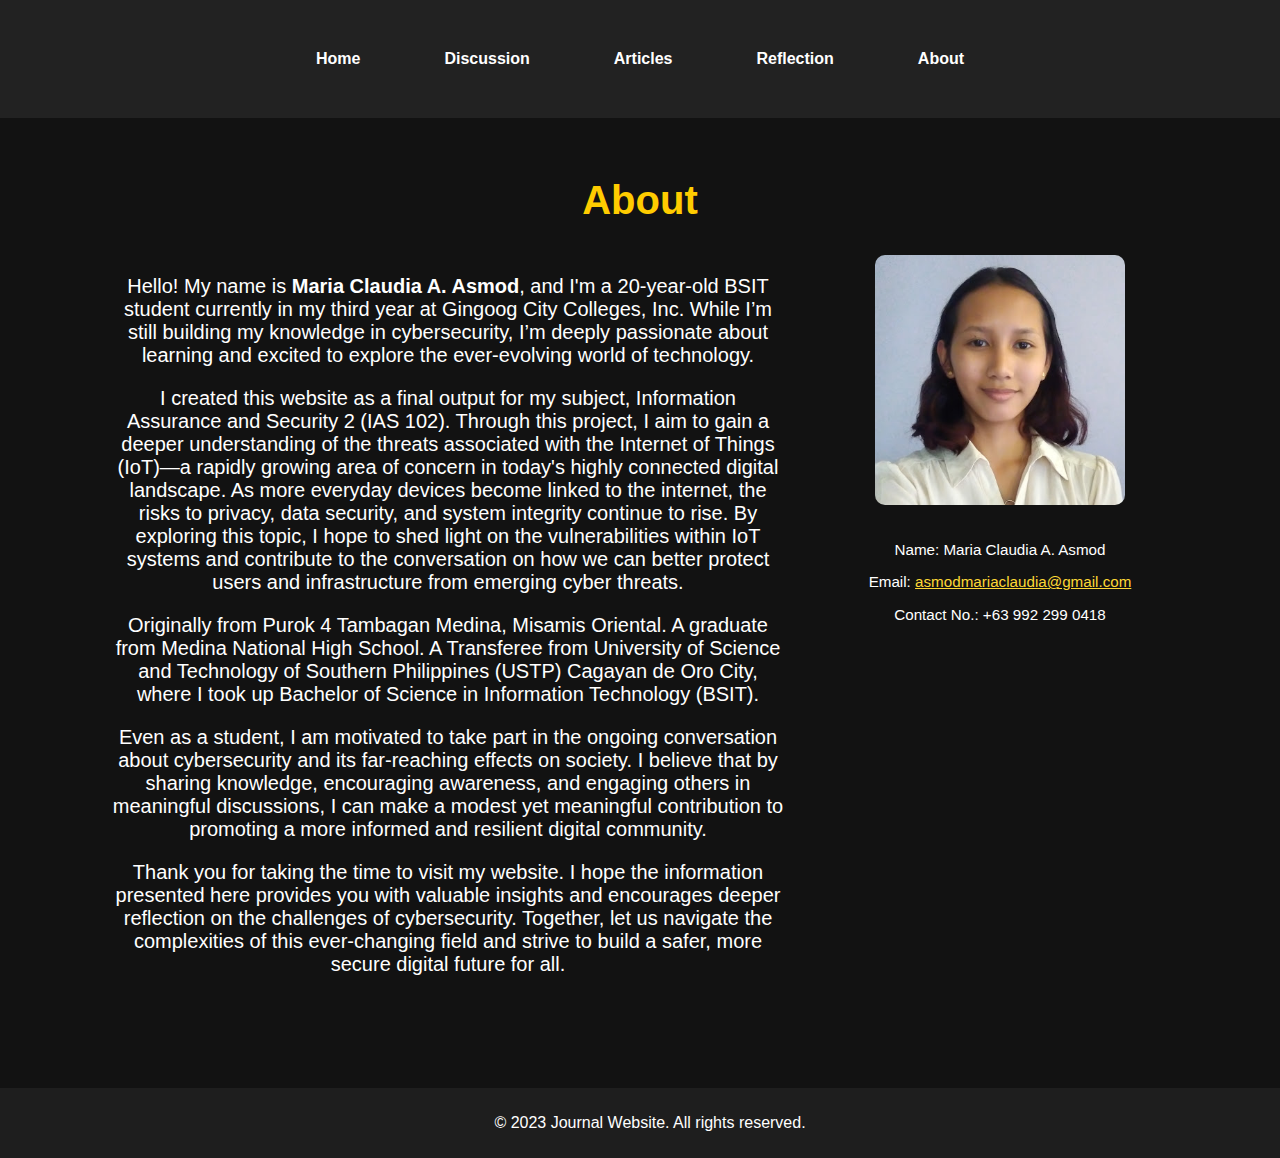
<file: src/pages/about.html>
<!DOCTYPE html>
<html lang="en">
<head>
    <meta charset="UTF-8">
    <meta name="viewport" content="width=device-width, initial-scale=1.0">
    <link rel="stylesheet" href="../css/index.css">
    <link rel="stylesheet" href="../css/responsive.css">
    <title>About | Journal Website</title>
</head>
<body class="ab">
    <header>
        
        <nav>
            <ul>
                <li><a href="../../index.html">Home</a></li>
                <li><a href="discussion.html">Discussion</a></li>
                <li><a href="articles.html">Articles</a></li>
                <li><a href="reflection.html">Reflection</a></li>
                <li><a href="about.html">About</a></li>
            </ul>
        </nav>
    </header>
    <main class="about">
        <h1>About</h1>
        <body class="content-showcase-body-background">
        <div class="content-showcase-main-wrapper">
            <div class="content-showcase-text-column">
                <p class="content-showcase-paragraph-intro">
                    Hello! My name is <strong class="content-showcase-text-emphasis">Maria Claudia A. Asmod</strong>, and I'm a 20-year-old BSIT student
                    currently in my third year at Gingoog City Colleges, Inc. While I’m still building my knowledge in cybersecurity, I’m deeply passionate about learning and excited to explore the ever-evolving world of technology.
                </p>
                <p class="content-showcase-paragraph-details">
                    I created this website as a final output for my subject, Information
                    Assurance and Security 2 (IAS 102). Through this project, I aim to gain a deeper understanding of the threats associated with the Internet of Things (IoT)—a rapidly growing area of concern in today's highly connected digital landscape. As more everyday devices become linked to the internet, the risks to privacy, data security, and system integrity continue to rise. By exploring this topic, I hope to shed light on the vulnerabilities within IoT systems and contribute to the conversation on how we can better protect users and infrastructure from emerging cyber threats.
                </p>
                <p class="content-showcase-paragraph-history">
                    Originally from Purok 4 Tambagan Medina, Misamis Oriental. A graduate from Medina National High School. A Transferee from University of Science and Technology of Southern Philippines (USTP) Cagayan de Oro City, where I took up Bachelor of Science in Information Technology (BSIT).
                </p>
                <p class="content-showcase-paragraph-ambition">
                    Even as a student, I am motivated to take part in the ongoing conversation about cybersecurity and its far-reaching effects on society. I believe that by sharing knowledge, encouraging awareness, and engaging others in meaningful discussions, I can make a modest yet meaningful contribution to promoting a more informed and resilient digital community.
                </p>
                <p class="content-showcase-paragraph-outro">
                    Thank you for taking the time to visit my website. I hope the information presented here provides you with valuable insights and encourages deeper reflection on the challenges of cybersecurity. Together, let us navigate the complexities of this ever-changing field and strive to build a safer, more secure digital future for all.
                </p>
            </div>
            <div class="content-showcase-visual-column">
                <div class="content-showcase-image-contact-group">
                    <img src="../images/me.jpg" alt="Profile Picture" class="content-showcase-display-image">
                    <div class="content-showcase-contact-block">
                        <p class="content-showcase-contact-item-name">Name: Maria Claudia A. Asmod</p>
                        <p class="content-showcase-contact-item-email">Email: <a href="mailto: asmodmariaclaudia@gmail.com" class="content-showcase-email-hyperlink">asmodmariaclaudia@gmail.com</a></p>
                        <p class="content-showcase-contact-item-phone">Contact No.: +63 992 299 0418</p>
                    </div>
                </div>
            </div>
    </div>
    </main>
    <footer>
        <p>&copy; 2023 Journal Website. All rights reserved.</p>
    </footer>
</body>
</html>
</file>
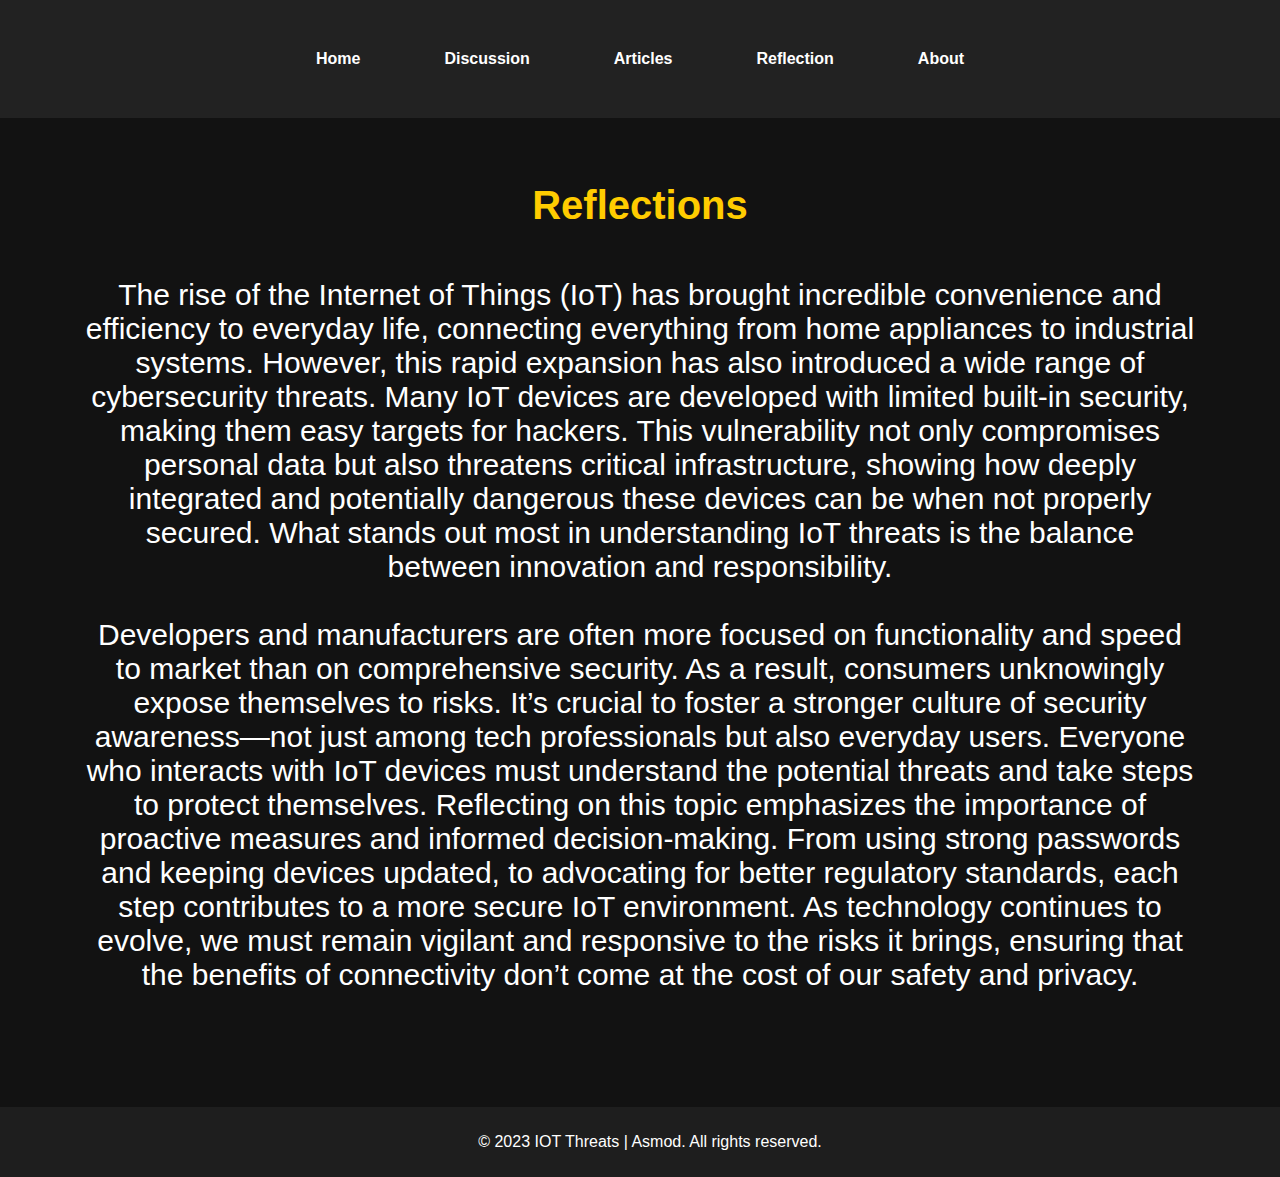
<file: src/pages/reflection.html>
<!DOCTYPE html>
<html lang="en">
<head>
    <meta charset="UTF-8">
    <meta name="viewport" content="width=device-width, initial-scale=1.0">
    <link rel="stylesheet" href="../css/index.css">
    <link rel="stylesheet" href="../css/responsive.css">
    <title>Reflection | Journal Website</title>
</head>
<body class="ref">
    <header>
        <nav>
            <ul>
                <li><a href="../../index.html">Home</a></li>
                <li><a href="discussion.html">Discussion</a></li>
                <li><a href="articles.html">Articles</a></li>
                <li><a href="reflection.html">Reflection</a></li>
                <li><a href="about.html">About</a></li>
            </ul>
        </nav>
    </header>
    <main class="reflection">
        <h1>Reflections</h1>
        <section>
            <p>
                The rise of the Internet of Things (IoT) has brought incredible convenience and efficiency to everyday life, connecting everything from home appliances to industrial systems. However, this rapid expansion has also introduced a wide range of cybersecurity threats. Many IoT devices are developed with limited built-in security, making them easy targets for hackers. This vulnerability not only compromises personal data but also threatens critical infrastructure, showing how deeply integrated and potentially dangerous these devices can be when not properly secured.

                What stands out most in understanding IoT threats is the balance between innovation and responsibility. <br><br>Developers and manufacturers are often more focused on functionality and speed to market than on comprehensive security. As a result, consumers unknowingly expose themselves to risks. It’s crucial to foster a stronger culture of security awareness—not just among tech professionals but also everyday users. Everyone who interacts with IoT devices must understand the potential threats and take steps to protect themselves.

                Reflecting on this topic emphasizes the importance of proactive measures and informed decision-making. From using strong passwords and keeping devices updated, to advocating for better regulatory standards, each step contributes to a more secure IoT environment. As technology continues to evolve, we must remain vigilant and responsive to the risks it brings, ensuring that the benefits of connectivity don’t come at the cost of our safety and privacy.
            </p>
        </section>
    </main>
    <footer>
        <p>&copy; 2023 IOT Threats | Asmod. All rights reserved.</p>
    </footer>
</body>
</html>
</file>
<file: src/css/index.css>
/* Ensure the body does not overflow horizontally */
body {
    font-family: 'Arial', sans-serif;
    background-color: #121212;
    color: #ffffff;
    margin: 0;
    padding: 0;
    overflow-x: hidden; /* Prevent horizontal scrolling */
}

/* Add a max-width to the main container */
main {
    max-width: 2100px; /* Set a maximum width for the content */
    margin: 0 auto; /* Center the content horizontally */
    padding: 0 20px; /* Add padding for spacing */
}

header {
    padding: 20px 0;
    text-align: center;
    background-color: #222; /* Match the nav background for consistency */
    color: white;
}

header nav ul {
    list-style: none;
    display: flex;
    justify-content: center;
    flex-wrap: wrap; /* Allow items to wrap on smaller screens */
    padding: 0;
    margin: 0;
}

header nav ul li {
    margin: 10px 15px; /* Adjust spacing */
}

header nav ul li a {
    text-decoration: none;
    color: white;
    font-size: 1rem; /* Adjust font size for better scaling */
    font-weight: bold;
    padding: 8px 12px; /* Adjust padding */
    transition: background-color 0.3s ease, color 0.3s ease;
}

header nav ul li a:hover {
    background-color: #555; /* Slightly lighter background on hover */
    color: #f0f0f0; /* Softer text color on hover */
    border-radius: 5px;
}

h1 {
    font-size: 2.5em;
    margin: 0;
    color: #ffcc00;
}

header h1 {
    margin-bottom: 10px;
    font-size: 2rem;
    font-family: 'Arial', sans-serif;
}

nav {
    margin: 20px 0;
}

nav a {
    color: #ffffff;
    text-decoration: none;
    margin: 0 15px;
    font-weight: bold;
}

nav a:hover {
    color: #ffcc00;
}

/* Ensure sections are responsive */
section {
    padding: 20px;
    box-sizing: border-box; /* Include padding in width calculations */
}

/* Format for h2 + p */
.article h2 {
    margin-bottom: 5px;
    color: #ffcc00;
}

.article p {
    margin-top: 0;
    margin-bottom: 15px;
    color: #dddddd;
    font-size: 20px;
}

/* Add separator after every h2 + p group */
.article h2 + p::after {
    content: "";
    display: block;
    border-bottom: 2px solid #444;
    margin: 20px 0;
}

footer {
    background-color: #1e1e1e;
    text-align: center;
    padding: 10px;
    position: relative;
    bottom: 0;
    width: 100%;
}

.article-row {
    display: flex;
    align-items: flex-start;
    gap: 20px;
    margin-bottom: 40px;
    flex-wrap: wrap;
}

.article-image-side {
    width: 300px;
    height: 300px;
    border-radius: 10px;
    box-shadow: 0 4px 10px rgba(0, 0, 0, 0.3);
    flex-shrink: 0;
    object-fit: cover;
}

.article-text {
    flex: 1;
}

.article-text h2 {
    color: #ffcc00;
    margin-top: 0;
}

.article-text p {
    color: #dddddd;
    font-size: 18px;
}

/* Optional: horizontal rule separator */
hr {
    border: none;
    border-top: 1px solid #444;
    margin: 40px 0;
}

/* home */

/* Adjust the hero section to fit within the viewport */
.hero-section {
    width: 100%; /* Ensure it spans the full width */
    height: 100vh; /* Full viewport height */
    overflow: hidden; /* Prevent content overflow */
    display: flex;
    align-items: center;
    justify-content: center;
    text-align: center;
    padding: 0 20px; /* Add padding for spacing */
    box-sizing: border-box;
    background-image: url('https://images.unsplash.com/photo-1719255417989-b6858e87359e?q=80&w=2070&auto=format&fit=crop&ixlib=rb-4.0.3&ixid=M3wxMjA3fDB8MHxwaG90by1wYWdlfHx8fGVufDB8fHx8fA%3D%3D'); /* Replace with your actual path */
    background-size: cover;
    background-position: center;
    color: white;
    position: relative;
}

.hero-section2 {
    width: 100%; /* Ensure it spans the full width */
    height: 100vh; /* Full viewport height */
    overflow: hidden; /* Prevent content overflow */
    display: flex;
    align-items: center;
    justify-content: center;
    text-align: center;
    padding: 0 20px; /* Add padding for spacing */
    box-sizing: border-box;
    background-image: url('https://images.unsplash.com/photo-1571265741671-0edf8a003fde?q=80&w=2145&auto=format&fit=crop&ixlib=rb-4.0.3&ixid=M3wxMjA3fDB8MHxwaG90by1wYWdlfHx8fGVufDB8fHx8fA%3D%3D'); /* Replace with your actual path */
    background-size: cover;
    background-position: center;
    color: white;
    position: relative;
}

.hero-section3 {
    width: 100%; /* Ensure it spans the full width */
    height: 100vh; /* Full viewport height */
    overflow: hidden; /* Prevent content overflow */
    display: flex;
    align-items: center;
    justify-content: center;
    text-align: center;
    padding: 0 20px; /* Add padding for spacing */
    box-sizing: border-box;
    background-image: url('https://images.unsplash.com/photo-1561498083-a89a9977ed1e?q=80&w=1974&auto=format&fit=crop&ixlib=rb-4.1.0&ixid=M3wxMjA3fDB8MHxwaG90by1wYWdlfHx8fGVufDB8fHx8fA%3D%3D'); /* Replace with your actual path */
    background-size: cover;
    background-position: center;
    color: white;
    position: relative;
}

.hero-section::before {
    content: '';
    position: absolute;
    top: 0; left: 0; right: 0; bottom: 0;
    background: rgba(0, 0, 0, 0.5); /* Dark overlay for text readability */
    z-index: 1;
}

.hero-content {
    z-index: 2;
    max-width: 700px;
    padding: 0 20px;
}

.hero-content h1 {
    font-size: 3rem;
    margin-bottom: 20px;
    font-weight: bold;
}

.hero-content p {
    font-size: 1.2rem;
    margin-bottom: 30px;
    color: #ccc;
}

.hero-button {
    background-color: #e63946;
    padding: 12px 24px;
    color: white;
    text-decoration: none;
    border-radius: 4px;
    font-weight: bold;
    transition: background 0.3s;
}

.hero-button:hover {
    background-color: #d62828;
}

/* Ensure the carousel fits within the viewport */
.carousel {
    width: 130%; /* Full width */
    max-width: 1260px; /* Limit the maximum width */
    margin: 0 auto; /* Center the carousel */
    overflow: hidden; /* Prevent overflow */
    height: 120vh;
    display: flex;
    justify-content: center;
    align-items: center;
    perspective: 1000px;
}

.carousel-container {
    width: 400px;
    height: 350px;
    position: relative;
    transform-style: preserve-3d;
    animation: spin 20s infinite linear;
    animation-play-state: running;
}

.carousel-card {
    max-width: 90%; /* Ensure cards do not exceed the container width */
    height: auto; /* Maintain aspect ratio */
    box-sizing: border-box;
    position: absolute;
    width: 300px;
    height: 340px;
    padding: 20px;
    background: rgba(255, 255, 255, 0.9);
    border-radius: 10px;
    color: #007272;
    box-shadow: 0 0 10px rgba(0,0,0,0.2);
    transform-style: preserve-3d;
    text-align: center;
    cursor: grab;
}

.carousel-card h3 {
    margin-top: 0;
}

.carousel-card:nth-child(1) { transform: rotateY(0deg) translateZ(500px); }
.carousel-card:nth-child(2) { transform: rotateY(60deg) translateZ(500px); }
.carousel-card:nth-child(3) { transform: rotateY(120deg) translateZ(500px); }
.carousel-card:nth-child(4) { transform: rotateY(180deg) translateZ(500px); }
.carousel-card:nth-child(5) { transform: rotateY(240deg) translateZ(500px); }
.carousel-card:nth-child(6) { transform: rotateY(300deg) translateZ(500px); }

@keyframes spin {
    from { transform: rotateY(0deg); }
    to { transform: rotateY(360deg); }
}

/* discussion */
.iot-cards-section {
    display: flex;
    justify-content: center;
    gap: 20px;
    padding: 50px 20px;
    background-color: #121212;
    flex-wrap: wrap;
  }
  
  .iot-card {
    background: #fff;
    width: 300px;
    border-radius: 20px;
    overflow: hidden;
    text-align: center;
    box-shadow: 0 10px 25px rgba(0, 0, 0, 0.1);
    transition: transform 0.3s ease;
  }
  
  .iot-card:hover {
    transform: translateY(-10px);
  }
  
  .card-top {
    padding: 30px 20px 10px;
  }
  
  .card-top img {
    width: 50px;
    height: 50px;
    margin-bottom: 10px;
  }
  
  .card-top h3 {
    font-size: 1.5rem;
    margin: 0;
  }
  
  .card-bottom {
    padding: 20px;
    background: linear-gradient(to top, #ff6a00, #ffb347);
    color: white;
    font-size: 1rem;
  }

  .card-bottom ul{
    text-align: start;
  }
  
  /* Individual card themes */
  .consultation .card-bottom {
    background: linear-gradient(to top, #301900, #a85803);
  }
  
  .development .card-bottom {
    background: linear-gradient(to top, #ff6a00, #ffb347);
  }
  
  .design .card-bottom {
    background: linear-gradient(to top, #43cea2, #185a9d);
  }

  .city .card-bottom {
    background: linear-gradient(to top, #2f2900, #c7ca01);
  }
  
  .cardni{
    color: black;
  }

  .just{
    padding: 10px;
    justify-items: center;
  }

  h4{
    text-align: center;
    font-size: 30px;
    padding: 10px;
  }

  .blogbox-section {
    padding: 40px;
    background-color: #121212;
    font-family: sans-serif;
    text-align: center;
  }
  
  .blogbox-title {
    font-size: 26px;
    font-weight: bold;
    margin-bottom: 30px;
    color: #ffffff;
  }
  
  .blogbox-grid {
    display: grid;
    grid-template-columns: repeat(auto-fit, minmax(250px, 1fr));
    gap: 25px;
  }
  
  .blogbox-card {
    border-radius: 10px;
    color: white;
    padding: 30px 20px;
    box-sizing: border-box;
    min-height: 200px;
    display: flex;
    flex-direction: column;
    justify-content: center;
  }
  
  .blogbox-logo {
    font-size: 20px;
    font-weight: bold;
    margin-bottom: 10px;
  }
  
  .blogbox-desc {
    font-size: 20px;
    line-height: 1.4;
  }

  .stackbox-container {
    position: relative;
    width: 800px;
    margin: 50px auto;
    overflow: visible;
    margin-bottom: 150px;
  }
  .stackbox-wrapper {
    overflow: visible;
    padding: 40px 0;
  }
  /* Track holds all slides */
  .stackbox-track {
    position: relative;
    height: 500px;
  }
  /* Base slide styling */
  .stackbox-slide {
    position: absolute;
    top: 0; left: 50%;
    width: 600px;
    box-sizing: border-box;
    opacity: 0;
    transition: transform 0.5s ease, opacity 0.5s ease;
  }
  .stackbox-slide img {
    width: 98.4%;
    display: block;
    border: 5px solid #fff;
    box-shadow: 0 4px 10px rgba(0,0,0,0.2);
    object-fit: cover;
  }
  .stackbox-slide p {
    background: #fff;
    margin: 0;
    padding: 15px;
    font-size: 16px;
    color: #333;
  }
  /* Positions */
  .stackbox-slide.active {
    transform: translateX(-50%) scale(1);
    opacity: 1;
    z-index: 3;
  }
  .stackbox-slide.prev {
    transform: translateX(-150%) scale(0.7);
    opacity: 0.6;
    z-index: 2;
  }
  .stackbox-slide.next {
    transform: translateX(50%) scale(0.7);
    opacity: 0.6;
    z-index: 2;
  }
  .stackbox-slide.prev2 {
    transform: translateX(-250%) scale(0.5);
    opacity: 0.4;
    z-index: 1;
  }
  .stackbox-slide.next2 {
    transform: translateX(150%) scale(0.5);
    opacity: 0.4;
    z-index: 1;
  }
  /* Nav buttons */
  .stackbox-nav {
    position: absolute;
    top: 50%;
    transform: translateY(-50%);
    background: rgba(255,255,255,0.8);
    border: none;
    font-size: 30px;
    cursor: pointer;
    padding: 10px;
    z-index: 5;
  }
  .stackbox-prev { left: 0; }
  .stackbox-next { right: 0; }
  
  
  /* Unique background colors */
  .blogbox-invision { background-color: #f64c72; }
  .blogbox-google   { background-color: #4285f4; }
  .blogbox-nuschool { background-color: #fdd835; color: black; }
  .blogbox-toptal   { background-color: #34495e; }
  .blogbox-tubik    { background-color: #00bcd4; }
  .blogbox-signal   { background-color: #9b59b6; }
  

/* fade effect */

/* Initial hidden state */
.fade-in {
    opacity: 0;
    transform: translateY(20px);
    transition: opacity 1s ease-out, transform 1s ease-out;
}

/* Show element when it enters viewport */
.fade-in.show {
    opacity: 1;
    transform: translateY(0);
}

/* Ensure images and other elements do not overflow */
img, .article-image-side {
    max-width: 100%; /* Ensure images scale within their container */
    height: auto; /* Maintain aspect ratio */
}

/* Add media queries for smaller screens */
@media (max-width: 768px) {
    .hero-content h1 {
        font-size: 2rem; /* Adjust font size for smaller screens */
    }

    .hero-content p {
        font-size: 1rem;
    }

    header nav ul li a {
        font-size: 0.9rem; /* Smaller font size for navigation links */
    }

    .carousel-container {
        width: 100%; /* Ensure carousel fits smaller screens */
    }
}

/* articles */

/* === Grid Container === */
    .mygrid-container {
      display: grid;
      grid-template-columns: repeat(1, 1fr);
      gap: 74px;
      padding: 20px;
      max-width: 1000px;
      margin: 0 auto;
    }

    /* === Card Base === */
    .mygrid-card {
      background: #2a2a2a;
      border-radius: 6px;
      overflow: hidden;
      display: flex;
      flex-direction: column;
      min-height: 520px;
    }

    /* === Image Preview === */
    .mygrid-image {
      width: 100%;
      height: 500px;
      object-fit: cover;
      background: #444;
    }

    /* === Text Area === */
    .mygrid-body {
      padding: 16px;
      flex: 1;
      display: flex;
      flex-direction: column;
    }
    .mygrid-title {
      font-size: 1.2rem;
      color: #f0f0f0;
      margin: 0 0 12px;
      line-height: 1.3;
    }
    .mygrid-desc {
      font-size: 0.9rem;
      color: #ccc;
      flex: 1;
      margin-bottom: 12px;
    }
    .mygrid-link {
      font-size: 0.9rem;
      color: #e63946;
      text-decoration: none;
      margin-top: auto;
    }
    .mygrid-link:hover {
      text-decoration: underline;
    }
    .mygrid-date {
      font-size: 0.8rem;
      color: #777;
      margin-top: 8px;
    }

    /* === Responsive === */
    @media (max-width: 600px) {
      .mygrid-container {
        grid-template-columns: 1fr;
      }
    }
    
    .ref{
      background-image: url('https://images.unsplash.com/photo-1625959326359-29a1700ad55e?q=80&w=1974&auto=format&fit=crop&ixlib=rb-4.1.0&ixid=M3wxMjA3fDB8MHxwaG90by1wYWdlfHx8fGVufDB8fHx8fA%3D%3D');
    }

    .reflection{
      text-align: center;
      padding: 15px;
      margin: 50px;
    }

    .reflection p{
      font-size: 30px;
      justify-content: center;
    }

    /* about */

    .ab{
      background-image: url('https://images.unsplash.com/photo-1493946947703-a0e68b050bee?q=80&w=2070&auto=format&fit=crop&ixlib=rb-4.1.0&ixid=M3wxMjA3fDB8MHxwaG90by1wYWdlfHx8fGVufDB8fHx8fA%3D%3D');
    }

.about{
  margin: 60px;
  text-align: center;
}
.content-showcase-main-wrapper {
    font-size: 20px;
    display: flex;
    flex-direction: row;
    justify-content: space-between;
    gap: 2rem; /* space between text and image */
    padding: 2rem;
    max-width: 1200px;
    margin: 0 auto;
}

.content-showcase-text-column {
    flex: 2;
    padding-right: 1rem;
}

.content-showcase-visual-column {
    flex: 1;
    display: flex;
    flex-direction: column;
    align-items: center;
    justify-content: start;
}

.content-showcase-display-image {
    width: 100%;
    max-width: 250px;
    height: auto;
    border-radius: 10px;
    margin-bottom: 1rem;
}

.content-showcase-contact-block {
    text-align: center;
    font-size: 0.95rem;
}

.content-showcase-email-hyperlink{
  color: #fdd835;
}
</file>
<file: src/css/responsive.css>
/* / journal-website/journal-website/src/css/responsive.css */

/* Responsive styles for the documentary mystery and thrilling themed journal website */

@media (max-width: 1200px) {
    body {
        font-size: 16px;
    }
    header, footer {
        padding: 10px;
    }
}

@media (max-width: 992px) {
    .container {
        width: 90%;
        margin: 0 auto;
    }
    nav {
        display: block;
        text-align: center;
    }
}

@media (max-width: 768px) {
    .article {
        flex-direction: column;
    }
    .sidebar {
        display: none;
    }
}

@media (max-width: 576px) {
    h1 {
        font-size: 24px;
    }
    p {
        font-size: 14px;
    }
    .button {
        width: 100%;
        padding: 10px;
    }
}
</file>
